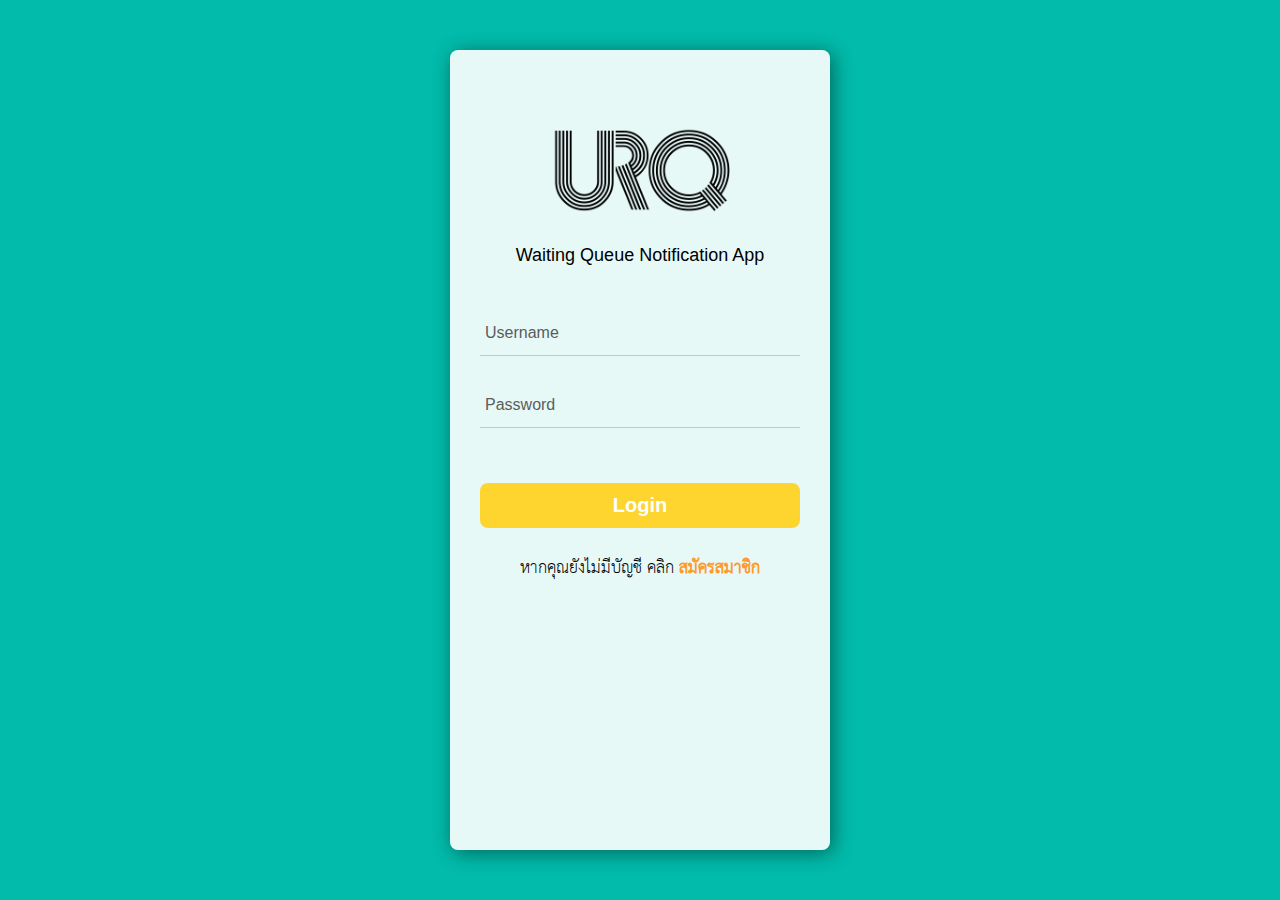
<file: index.html>
<!DOCTYPE html>
<html>

<head>
  <meta charset="UTF-8">
  <link rel="stylesheet" href="src/css/login.css" />
  <title>Welcomt to UrQ</title>
</head>

<body>
  <div class="container">
    <div class="login">
      <div class="logo">
        <img id="logo" src="src/images/logo.png" alt='logo' />
        <p id="subhead">Waiting Queue Notification App </p>
      </div>
      <div class="login-form">
        <form action="" method="">
          <div id="form-login-username" class="form-group">
            <input type="text" required="required" />
            <span class="highlight"></span>
            <span class="bar"></span>
            <label>Username</label>
          </div>
          <div id="form-login-password" class="form-group">
            <input type="password" required="required"/><span class="highlight"></span><span class="bar"></span>
            <label>Password</label>
          </div>
          <div>
            <button class="btn_login" type="submit" alt="log_in" >Login</button>
          </div>
          <div class="go-register">
            <p>หากคุณยังไม่มีบัญชี คลิก 
              <a href="pages/register.html" class="link-register"  >
                  <strong>สมัครสมาชิก</strong>
              </a></p>
          </div>
        </form>
      </div> 
    </div>
  </div>
</body>

</html>
</file>
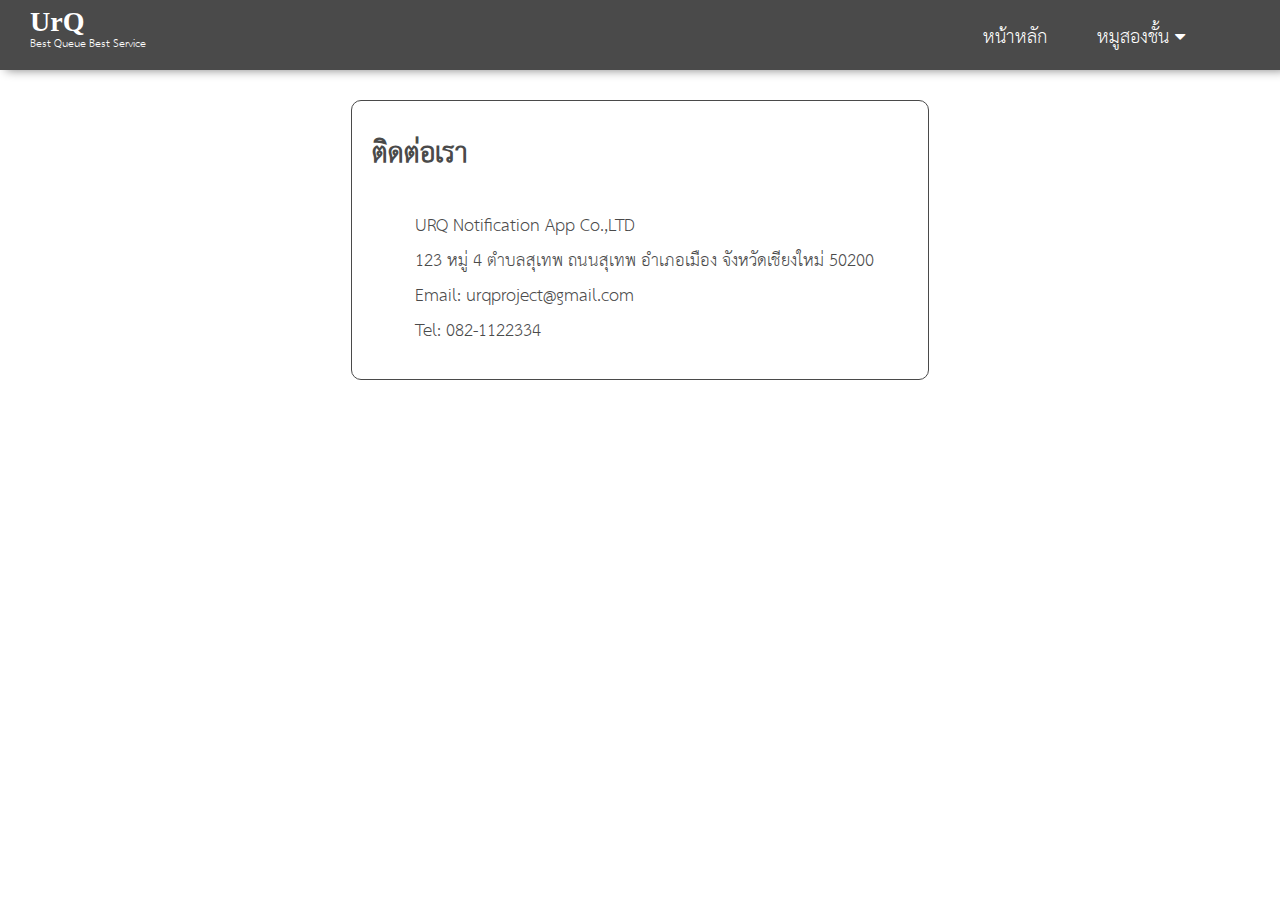
<file: pages/contact.html>
<!DOCTYPE html>
<html>

<head>
    <meta charset="UTF-8">
    <link href="../src/css/nav.css" rel="stylesheet" type="text/css" media="all">
    <link href="../src/css/contact.css" rel="stylesheet" type="text/css" media="all">
    <link rel="stylesheet" href="https://cdnjs.cloudflare.com/ajax/libs/font-awesome/4.7.0/css/font-awesome.min.css">
    <title>ติดต่อเรา</title>
</head>

<body>

    <div class="row1">
        <div class="header_left">
            <h1>UrQ</h1>
            <p>Best Queue Best Service
            </p>
        </div>
        <div class="header_right">
            <ul id="menu">
                <li>
                    <a href="./home.html">หน้าหลัก</a>
                </li>
                <li>
                    <a href="#">หมูสองชั้น
                        <i class="fa fa-caret-down"></i>
                    </a>
                    <ul class="sub-link">
                        <li>
                            <a href="./profile.html">โปรไฟล์</a>
                        </li>
                        <li>
                            <a href="./reserve.html">จองออนไลน์</a>
                        </li>
                        <li>
                            <a href="#">ติดต่อเรา</a>
                        </li>
                        <li>
                            <a href="../index.html">ออกจากระบบ</a>
                        </li>
                    </ul>
                </li>
            </ul>
        </div>
    </div>
    <div class="content">
        <div id="contact">
            <h1>
                <strong>ติดต่อเรา</strong>
            </h1>
        </div>
        <div class="detail">
            <label>URQ Notification App Co.,LTD</label><br />
            <label>123 หมู่ 4 ตำบลสุเทพ ถนนสุเทพ อำเภอเมือง จังหวัดเชียงใหม่ 50200</label><br/>
            <label>Email: urqproject@gmail.com</label><br/>
            <label>Tel: 082-1122334</label>
        </div>

    </div>
    
</body>

</html>
</file>
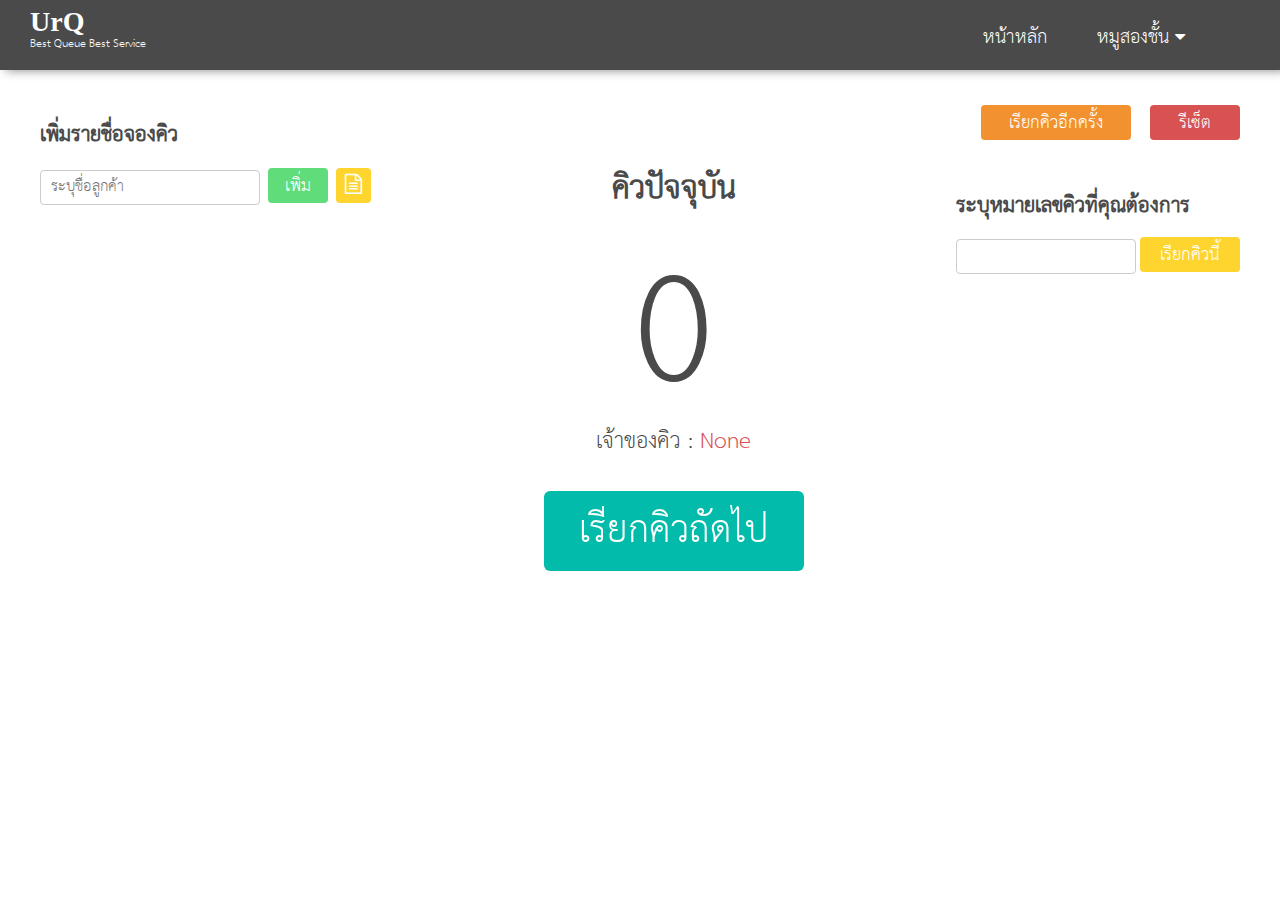
<file: pages/home.html>
<!DOCTYPE html>
<html lang="en">

<head>
    <meta charset="UTF-8">
    <link href="../src/css/home.css" rel="stylesheet" type="text/css" media="all">
    <link href="../src/css/nav.css" rel="stylesheet" type="text/css" media="all">
    <link rel="stylesheet" href="https://cdnjs.cloudflare.com/ajax/libs/font-awesome/4.7.0/css/font-awesome.min.css">
    <script src="../src/scripts/home.js"></script>
    <title>หน้าหลัก</title>
</head>

<body>
    <div class="row1">
        <div class="header_left">
            <h1>UrQ</h1>
            <p>Best Queue Best Service
            </p>
        </div>
        <div class="header_right">
            <ul id="menu">
                <li>
                    <a href="home.html">หน้าหลัก</a>
                </li>
                <li>
                    <a href="#">หมูสองชั้น
                        <i class="fa fa-caret-down"></i>
                    </a>
                    <ul class="sub-link">
                        <li>
                            <a href="./profile.html">โปรไฟล์</a>
                        </li>
                        <li>
                            <a href="#">จองออนไลน์</a>
                        </li>
                        <li>
                            <a href="#">ติดต่อเรา</a>
                        </li>
                        <li>
                            <a href="../index.html">ออกจากระบบ</a>
                        </li>
                    </ul>
                </li>
            </ul>
        </div>
    </div>
    <div class="content">
        <div>
            <div class="add_name">
                <table>
                    <tr>
                        <h2>เพิ่มรายชื่อจองคิว</h2>
                    </tr>
                    <tr>
                        <input type="text" placeholder="ระบุชื่อลูกค้า" id="cust_name" required/>
                        <button class="add-button" type="submit" onclick="actionSubmit()">เพิ่ม</button>
                        <button class="show-list">
                            <i class="fa fa-file-text-o" aria-hidden="true"></i>
                        </button>
                    </tr>
                </table>
                <div id="empty_name">
                    <label>
                        <i class="fa fa-exclamation-triangle" aria-hidden="true"></i>&nbsp;กรุณาระบุชื่อผู้จอง</label>
                </div>
                <div class="list-q" id="list-q">
                    <div id="each_list">
                        <label>คิว: </label>
                        <label id="q_num">0</label>
                        <label id="name_cust">None</label>
                        <label>Pin: </label>
                        <label id="rand_pin">0000</label>
                    </div>
                </div>
            </div>
        </div>
        <div class="next-q">
            <h1>คิวปัจจุบัน</h1>
            <label id="num_q">0</label>
            <div class="name_cust">
                <label id="own_q">เจ้าของคิว : </label>
                <label id="n_cust">None</label>
            </div>
            <div class="call-next-btn">
                <button id="next_btn" onclick="next()">เรียกคิวถัดไป</button>
            </div>
        </div>
        <div class="call-q">
            <div class="call_q">
                <button class="recall_btn">เรียกคิวอีกครั้ง</button>
                <button class="reset_btn">รีเซ็ต</button>
            </div>
            <br/>
            <br/>
            <div class="call-fill">
                <h2>ระบุหมายเลขคิวที่คุณต้องการ</h2>
                <div class="call_q_fill">
                    <input type="number" id="cust_num" required/>
                    <button class="call_btn" type="submit" onclick="call_q()">เรียกคิวนี้</button>
                </div>
                <div id="empty_num">
                    <label id="empty_q"></label>
                </div>
                <div class="show_call" id="show_call">
                    <div id="each_call">
                        <label>คิวที่: </label>
                        <label id="call_num">0</label>
                        <label id="na_cust">None</label>
                    </div>
                    <button class="recall_b">เรียกซ้ำ</button>
                    <button class="cancle_b" onclick="cancel()"><strong>X</strong></button>
                </div>
            </div>
            
        </div>
    </div>
</body>

</html>
</file>
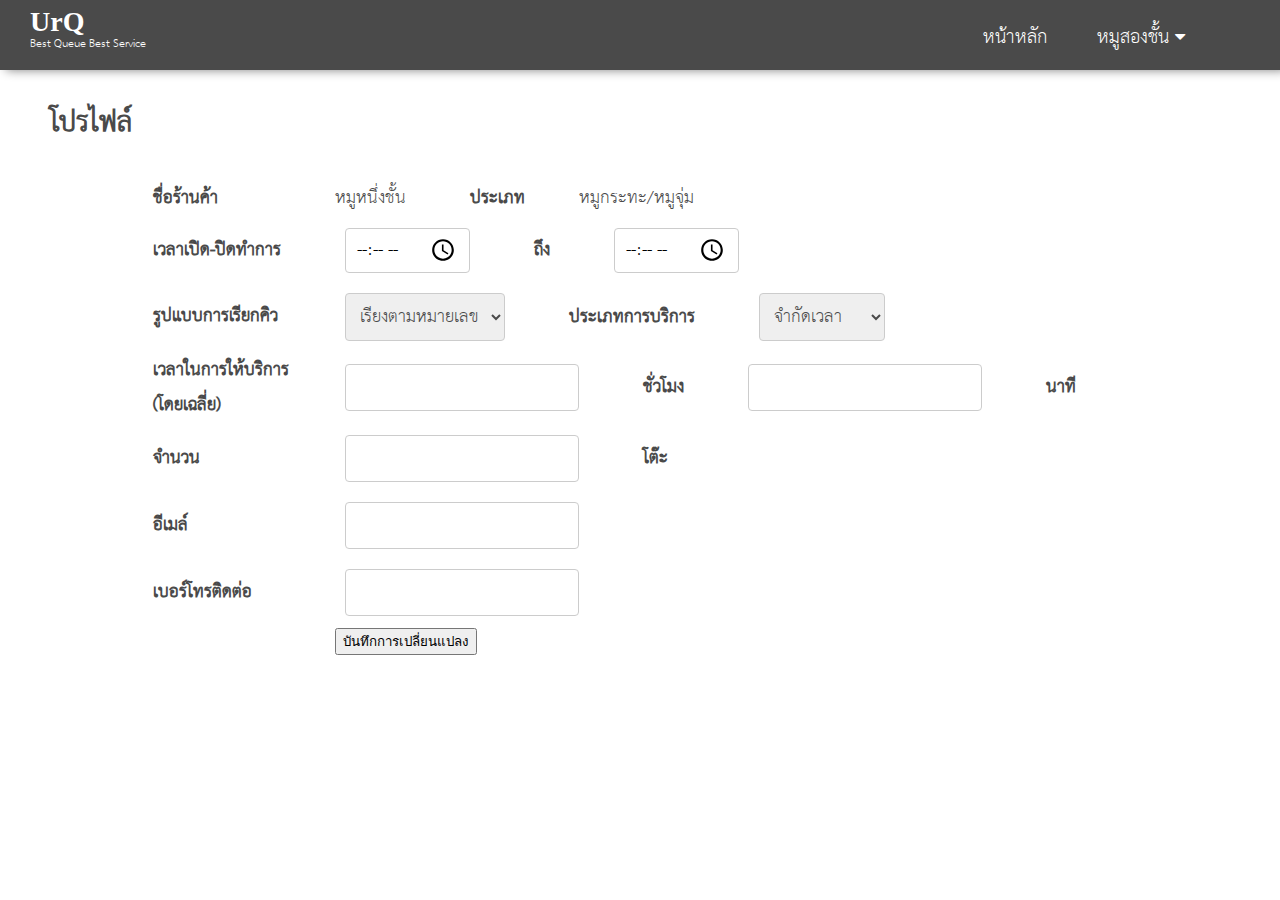
<file: pages/profile.html>
<!DOCTYPE html>
<html>

<head>
    <meta charset="UTF-8">
    <link href="../src/css/nav.css" rel="stylesheet" type="text/css" media="all">
    <link href="../src/css/profile.css" rel="stylesheet" type="text/css" media="all">
    <link rel="stylesheet" href="https://cdnjs.cloudflare.com/ajax/libs/font-awesome/4.7.0/css/font-awesome.min.css">
    <script src="../src/scripts/profile.js"></script>
    <title>โปรไฟล์</title>
</head>

<body>
    <div class="row1">
        <div class="header_left">
            <h1>UrQ</h1>
            <p>Best Queue Best Service
            </p>
        </div>
        <div class="header_right">
            <ul id="menu">
                <li>
                    <a href="home.html">หน้าหลัก</a>
                </li>
                <li>
                    <a href="#">หมูสองชั้น
                        <i class="fa fa-caret-down"></i>
                    </a>
                    <ul class="sub-link">
                        <li>
                            <a href="#">โปรไฟล์</a>
                        </li>
                        <li>
                            <a href="#">จองออนไลน์</a>
                        </li>
                        <li>
                            <a href="#">ติดต่อเรา</a>
                        </li>
                        <li>
                            <a href="../index.html">ออกจากระบบ</a>
                        </li>
                    </ul>
                </li>
            </ul>
        </div>
    </div>
    <div class="content">
        <div id="profile">
            <h1>
                <strong>โปรไฟล์</strong>
            </h1>
        </div>
        <form id="edit_pf" method='put'>
            <div class="edit_profile">
                <table class="ed_profile">
                    <tr>
                        <td class="col1">
                            <label class="bold">ชื่อร้านค้า</label>
                        </td>
                        <td class="col11">
                            <label id="name_store">หมูหนึ่งชั้น</label>
                            <label class="bold col2">ประเภท</label>
                            <label id="store_type">หมูกระทะ/หมูจุ่ม</label>
                        </td>
                    </tr>
                    <tr>
                        <td class="col1">
                            <label class="bold">เวลาเปิด-ปิดทำการ</label>
                        </td>
                        <td class="col11">
                            <input type="time" id="open_time" />
                            <label class="bold col2">ถึง</label>
                            <input type="time" id="close_time" />
                        </td>
                    </tr>
                    <tr>
                        <td class="col1">
                            <label class="bold">รูปแบบการเรียกคิว</label>
                        </td>
                        <td class="col11">
                            <select class="queue_type" id="q_type" onchange="disable_select()">
                                <option value="0">เรียงตามหมายเลข</option>
                                <option value="1">กำหนดเลขเองได้</option>
                            </select>
                            <label class="bold col2">ประเภทการบริการ</label>
                            <select class="service_type" id="s_type">
                                <option value="0">จำกัดเวลา</option>
                                <option value="1">ไม่จำกัดเวลา</option>
                            </select>
                        </td>
                    </tr>
                    <tr>
                        <td class="col1">
                            <label class="bold">เวลาในการให้บริการ
                                <br />(โดยเฉลี่ย)</label>
                        </td>
                        <td class="col11">
                            <input type="number" min="0" id="้hour_service_time" />
                            <label class="bold col2">ชั่วโมง</label>
                            <input type="number" min="0" id="min_service_time" />
                            <label class="bold col2">นาที</label>
                        </td>
                    </tr>
                    <tr>
                        <td class="col1">
                            <label class="bold">จำนวน</label>
                        </td>
                        <td class="col11">
                            <input type="number" min="1" id="num_server" />
                            <label class="bold col2" id="person">โต๊ะ</label>
                        </td>
                    </tr>
                    <tr>
                        <td class="col1">
                            <label class="bold">อีเมล์</label>
                        </td>
                        <td class="col11">
                            <input type="email" id="email" pattern="/^[a-zA-Z0-9.!#$%&’*+/=?^_`{|}~-]+@[a-zA-Z0-9-]+(?:\.[a-zA-Z0-9-]+)*$/" />

                        </td>
                    </tr>
                    <tr>
                        <td class="col1">
                            <label class="bold">เบอร์โทรติดต่อ</label>

                        </td>
                        <td class="col11">
                            <input type="tel" id="phone" pattern="[0-9]{10}" />
                        </td>
                    </tr>
                    <tr>
                        <td></td>
                        <td class="col11">
                                <div class="save_edit">
                                        <button class="button" >บันทึกการเปลี่ยนแปลง</button>
                                      </div>
                        </td>
                    </tr>
                </table>
            </div>
            
        </form>
    </div>
</body>
</html>
</file>
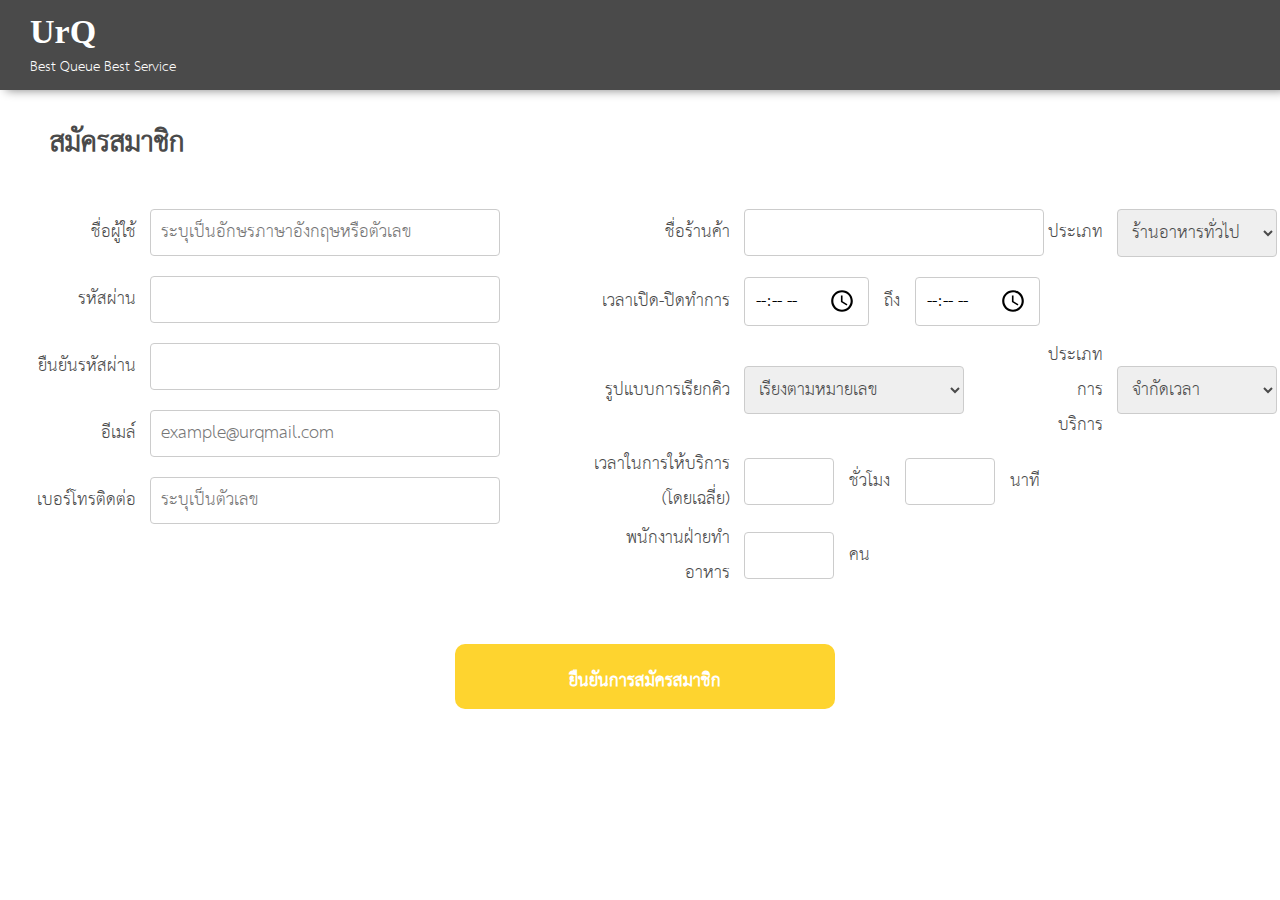
<file: pages/register.html>
<!DOCTYPE html>
<html>

<head>
  <meta charset="UTF-8">
  <link href="../src/css/register.css" rel="stylesheet" type="text/css" media="all">
  <script src="../src/scripts/register.js"></script>
</body>
  <title>ลงทะเบียน UrQ</title>
</head>
<body>
  <div class="row1">
    <div class="header_left">
      <h1>UrQ</h1>
      <p>Best Queue Best Service
      </p>
    </div>
  </div>
  <div class="content">
    <div id="apply">
      <h1>
        <strong>สมัครสมาชิก</strong>
      </h1>
    </div>
    <form id="post_regis" method='post'>
      <div class="col-left">
        <table id="input-left">
          <tr>
            <td class="label">
              <label>ชื่อผู้ใช้</label>
            </td>
            <td class="input">
              <input type="text" placeholder="ระบุเป็นอักษรภาษาอังกฤษหรือตัวเลข" id="username" pattern="[a-zA-Z0-9]+" />
            </td>
          </tr>
          <tr>
            <td class="label">
              <label>รหัสผ่าน</label>
            </td>
            <td class="input">
              <input type="password" id="password" />
            </td>
          </tr>
          <tr>
            <td class="label">
              <label>ยืนยันรหัสผ่าน</label>
            </td>
            <td class="input">
              <input type="password" id="re-password" />
            </td>
          </tr>
          <tr>
            <td class="label">
              <label>อีเมล์</label>
            </td>
            <td class="input">
              <input type="email" id="email" pattern="/^[a-zA-Z0-9.!#$%&’*+/=?^_`{|}~-]+@[a-zA-Z0-9-]+(?:\.[a-zA-Z0-9-]+)*$/" placeholder="example@urqmail.com"/>
            </td>
          </tr>
          <tr>
            <td class="label">
              <label>เบอร์โทรติดต่อ</label>
            </td>
            <td class="input">
              <input type="tel" id="phone" placeholder="ระบุเป็นตัวเลข" pattern="[0-9]{10}"/>
            </td>
          </tr>
        </table>
      </div>
      <div class="col-right">
        <table id="input-right">
          <tr>
            <td class="label">
              <label>ชื่อร้านค้า</label>
            </td>
            <td class="input">
              <input type="text" id="name_store" />
            </td>
            <td class="col-3"><label>ประเภท</label></td>
            <td>     
                <select class="food_type" id="f_type" onchange="click_shabu_buffet()">
                    <option value="0">ร้านอาหารทั่วไป</option>
                    <option value="1">เครื่องดื่ม/คาเฟ่</option>
                    <option value="2">หมูกระทะ/หมูจุ่ม</option>
                    <option value="3">บุฟเฟ่ต์</option>
                  </select>
            </td>
          </tr>
          <tr>
            <td class="label">
              <label>เวลาเปิด-ปิดทำการ</label>
            </td>
            <td class="input">
              <input type="time" id="open_time" />
              <label class="label2">ถึง</label>
              <input type="time" id="close_time" />
            </td>
          </tr>
          <tr>
            <td class="label">
              <label>รูปแบบการเรียกคิว</label>
            </td>
            <td>
              <select class="queue_type" id="q_type" onchange="disable_select()">
                  <option value="0">เรียงตามหมายเลข</option>
                  <option value="1">กำหนดเลขเองได้</option>
                </select>
                
            </td>
            <td class="col-3">
                <label>ประเภทการบริการ</label>
            </td>
            <td> 
                <select class="service_type" id="s_type">
                    <option value="0">จำกัดเวลา</option>
                    <option value="1">ไม่จำกัดเวลา</option>
                  </select>
            </td>
          </tr>
          <tr>
            <td class="label">
              <label>เวลาในการให้บริการ
                <br />(โดยเฉลี่ย)</label>
            </td>
            <td class="fill_num">
              <input type="number" min="0" id="้hour_service_time" />
              <label class="label2">ชั่วโมง</label>
              <input type="number" min="0" id="min_service_time" />
              <label class="label2">นาที</label>
            </td>
          </tr>
          <tr>
            <td class="label">
              <label id="num_s">พนักงานฝ่ายทำอาหาร</label>
            </td>
            <td class="fill_num">
              <input type="number" min="1" id="num_server" />
              <label class="label2" id="person">คน</label>
            </td>
          </tr>
        </table>
      </div>
      <div class="btn_regis">
        <input class="button" type="submit" value="ยืนยันการสมัครสมาชิก"/>
      </div>
    </form>
    
  </div>
  
</html>
</file>
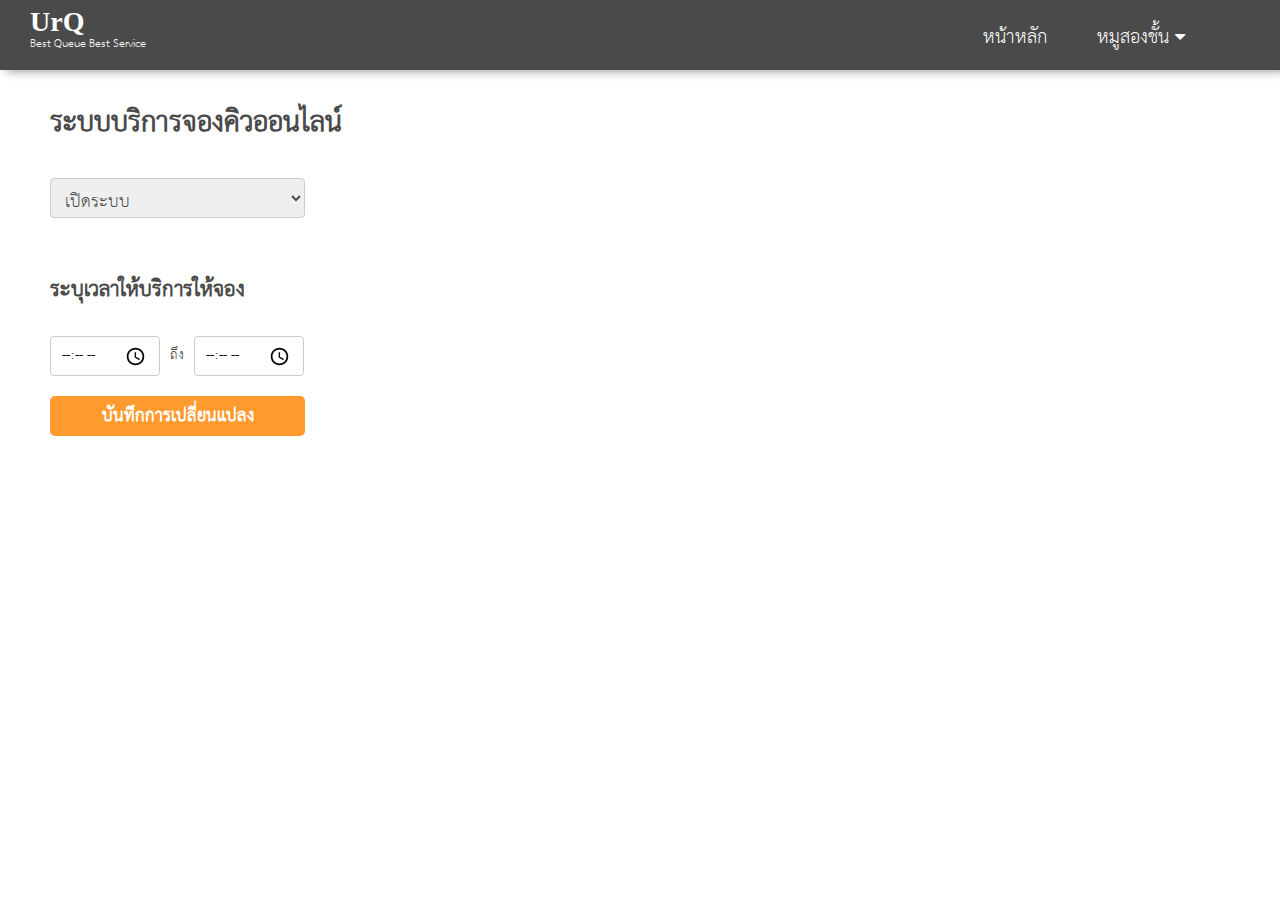
<file: pages/reserve.html>
<!DOCTYPE html>
<html>

<head>
    <meta charset="UTF-8">
    <link href="../src/css/nav.css" rel="stylesheet" type="text/css" media="all">
    <link href="../src/css/reserve.css" rel="stylesheet" type="text/css" media="all">
    <link rel="stylesheet" href="https://cdnjs.cloudflare.com/ajax/libs/font-awesome/4.7.0/css/font-awesome.min.css">
    <script src="../src/scripts/reserve_time.js"></script>
    <title>จองคิวออนไลน์</title>
</head>

<body>

    <div class="row1">
        <div class="header_left">
            <h1>UrQ</h1>
            <p>Best Queue Best Service
            </p>
        </div>
        <div class="header_right">
            <ul id="menu">
                <li>
                    <a href="./home.html">หน้าหลัก</a>
                </li>
                <li>
                    <a href="#">หมูสองชั้น
                        <i class="fa fa-caret-down"></i>
                    </a>
                    <ul class="sub-link">
                        <li>
                            <a href="./profile.html">โปรไฟล์</a>
                        </li>
                        <li>
                            <a href="./reserve.html">จองออนไลน์</a>
                        </li>
                        <li>
                            <a href="#">ติดต่อเรา</a>
                        </li>
                        <li>
                            <a href="../index.html">ออกจากระบบ</a>
                        </li>
                    </ul>
                </li>
            </ul>
        </div>
    </div>
    <div class="content">
        <div id="reserve">
            <h1>
                <strong>ระบบบริการจองคิวออนไลน์</strong>
            </h1>
        </div>
        <div class="left">
            <form id="edit_pf" method='put'>
                <div>
                    <select class="op-cl-reserve" id="op-cl-reserve" onchange="select()">
                        <option value="0">เปิดระบบ</option>
                        <option value="1">ปิดระบบ</option>
                    </select>
                </div>
                <div class="reserve-time" id="reserve-time">
                    <table>
                        <tr>
                            <br />
                            <h2>ระบุเวลาให้บริการให้จอง</h2>
                        </tr>
                        <tr>
                            <input type="time" id="open_time" />
                            <label class="label2">ถึง</label>
                            <input type="time" id="close_time" />
                        </tr>
                        <tr>
                            <div class="save_reserve">
                                <button class="button">บันทึกการเปลี่ยนแปลง</button>
                            </div>
                        </tr>
                    </table>

                </div>

            </form>
        </div>

    </div>
</body>

</html>
</file>
<file: src/css/login.css>
@font-face {
	font-family: defaultFont;
	src: url("../fonts/THSarabunNew.ttf");
}
body {
  width: 100%;
  height: 100%;
  margin: 0 auto;
  padding: 0;
  background-color: #02bbaa !important;
  font-family: defaultFont;
}

.container {
  width: 100%;
  height: 100%;
}

.login {
  max-width: 380px;
  min-height: 620px;
  background-color: rgba(255, 255, 255, 0.904);
  border-radius: 8px;
  position: absolute;
  top: 0;
  left: 0;
  right: 0;
  bottom: 0;
  margin: 50px auto;
  box-shadow: 3px 3px 20px rgba(0, 0, 0, 0.452);
}

.login #logo {
  width: 240px;
  height: 120px;
  margin: auto;
  margin-top: 60px;
  display: block;
}

.login #subhead {
  font-family: Arial, Helvetica, sans-serif;
  font-size: 18px;
  text-align: center;
  margin-top: 15px;
}

*,
:before,
:after {
  -webkit-box-sizing: border-box;
  box-sizing: border-box;
}

.form-group {
  position: relative;
  margin: 30px 0;
}

input {
  background: none;
  color: black;
  font-size: 18px;
  padding: 10px 10px 10px 5px;
  display: block;
  width: 320px;
  border: none;
  border-radius: 0;
  border-bottom: 1px solid #c6c6c6;
}

input:focus {
  outline: none;
}

input:focus~label,
input:valid~label {
  top: -14px;
  font-size: 14px;
  color: #02bbaa;
}

input:focus~.bar:before {
  width: 320px;
}

input[type="password"] {
  letter-spacing: 0.1em;
}

label {
  font-family: Arial, Helvetica, sans-serif;
  color: #5c5c5c;
  font-size: 16px;
  font-weight: normal;
  position: absolute;
  pointer-events: none;
  left: 5px;
  top: 10px;
  -webkit-transition: 300ms ease all;
  transition: 300ms ease all;
}

.bar {
  position: relative;
  display: block;
  width: 320px;
}

.bar:before {
  content: '';
  height: 2px;
  width: 0;
  bottom: 0px;
  position: absolute;
  background: #02bbaa;
  -webkit-transition: 300ms ease all;
  transition: 300ms ease all;
  left: 0%;
}

.login-form {
  display: flex;
  justify-content: center;
  align-items: center;
}

.btn_login {
  border-radius: 8px;
  width: 100%;
  height: 45px;
  font-size: 20px;
  background-color: #fed42f;
  border: none;
  color: white;
  text-decoration: none;
  display: inline-block;
  text-align: center;
  cursor: pointer;
  font-weight: bold;
  margin-top: 25px;
}
.btn_login:hover{
	background-color:#fece2f;
}
.go-register{
  font-size: 24px;
  text-align: center;
}
.link-register{
  text-decoration:none; 
   color:#FE9A2E;
}
</file>
<file: src/css/nav.css>
.row1 {
	color: #fff!important;
	background-color: #4a4a4a!important;
	height: 70px;
	width: 100%;
	box-shadow: 6px 0px 10px grey;
}
.header_left {
	float: left;
	margin-left: 1.5em;
	line-height: 0.2;
	justify-content: center;
}

.header_left h1 {
	font-family: Georgia, 'Times New Roman', Times, serif;
	font-size: 28px;
}

.header_left p {
	font-size: 16px;
}
.header_right {
	float: right;
	margin-right: 3.5em;
}

#menu {
    width: 100%;
    list-style: none; 
	
}

#menu li {
    float: left;
    padding: 0 0 10px 0;
    position: relative;
}

#menu a {
    float: left;
    height: 25px;
    padding: 0 25px;
    color: #ffffff;
	font-family: defaultFont;
	font-size: 27px;
    text-decoration: none;
}
#menu .sub-link{
    box-shadow: 0 2px 2px #c2c2c2;
}
#menu .sub-link:hover > a {
	color: #4a4a4a;
}

#menu li:hover > ul {
    display: block;
}

/* Sub-menu */
#menu ul {
    list-style: none;
    margin: 0;
    padding: 0;    
    display: none;
    position: absolute;
    top: 35px;
    left: 0;
    z-index: 99999;    
    background-color: #ffffff;   
   /* background-image: linear-gradient(#444, #111);    */
    -moz-border-radius: 5px;
	border-radius: 5px;
}

#menu ul li {
    float: none;
    margin: 0;
    padding: 0;
	display: block;  
	
}
#menu ul li:first-child a {
    border-radius: 5px 5px 0 0;
}
#menu ul li:last-child a {
    border-radius: 0 0 5px 5px;
}


#menu ul li:last-child { 
    box-shadow: none;    
}

#menu ul li a{
	color: #4a4a4a;
}
#menu ul a {    
    padding: 10px;
    height: auto;
    line-height: 1;
    display: block;
    white-space: nowrap;
    float: none;
    text-transform: none;
}

#menu ul a:hover {
    background-color: #f0f0f0;
}

#menu ul li:first-child a:hover:after {
    border-bottom-color: #f0f0f0; 
}


/* Clear floated elements */
#menu:after {
    visibility: hidden;
    display: block;
    font-size: 0;
    content: " ";
    clear: both;
    height: 0;
}
#menu ul li:first-child a:after {
    content: '';
    position: absolute;
    left: 55px;
    top: -8px;
    width: 0;
    height: 0;
    border-left: 5px solid transparent;
    border-right: 5px solid transparent;
    border-bottom: 8px solid #ffffff;
}
#menu i{
	font-size: 18px;
}
</file>
<file: src/css/contact.css>
@font-face {
	font-family: defaultFont;
	src: url("../fonts/THSarabunNew.ttf");
}

body {
	font-family: defaultFont;
	margin: 0 auto;
	padding: 0;
	font-size: 20px;
	color: #4a4a4a;
}
.content{
	width: 45%;
	margin: 30px auto;
	border: 1.5px solid #4a4a4a;
	border-radius: 10px;
}
#contact{
	margin-left: 20px;
}
.detail{
	margin-left: 2.5em;
	font-size: 25px;
	margin-bottom: 30px;
}
</file>
<file: src/css/home.css>
@font-face {
	font-family: defaultFont;
	src: url("../fonts/THSarabunNew.ttf");
}

body {
	font-family: defaultFont;
	margin: 0 auto;
	padding: 0;
	font-size: 20px;
	color: #4a4a4a;
}
.content{
	width: 100%;
	height: 100%;
	
}

input {
	padding: 5px 10px;
	margin: 8px 0;
	display: inline-block;
	border: 1px solid #ccc;
	border-radius: 4px;
	box-sizing: border-box;
	font-family: defaultFont;
	font-size: 22px;
}
input:focus {
	outline: none !important;
	border-color: #fed42f;
	box-shadow: 0 0 5px #fed42f;
}
#cust_name{
	width: 220px;
	height: 35px;
}
.add-button{
	font-family: defaultFont;
	width: 60px;
	height: 35px;
	background-color: #61dc7a;
	color: #FFFFFF;
	border: none;
	cursor: pointer;
	border-radius: 4px;
	font-size: 25px;
	text-align: center;
	margin: 8px;
}
.show-list{
	height: 35px;
	width: 35px;
	background: #fed42f;
	border: none;	
	border-radius: 4px;
	cursor: pointer;
	color: #FFFFFF;
	font-family: defaultFont;
	font-size: 25px;
	text-align: center;
}
.show-list i{
	font-size: 20px;
}

.add_name{
	float: left;
	width: 33%;
	line-height: 0;
	margin-left: 2em;
	margin-top: 2em;
	/*background: #d95252;*/
}
.next-q{
	float: left;
	width: 33%;
	margin: 3em 0;
	/*background: #61dc7a;*/
}
.next-q h1{
	font-size: 45px;
	text-align: center;
}
.call-q{
	float: right;
	width: 25%;
	margin-right: 2em;
	margin-top: 1.5em;
	/*background: #fed42f;*/
}
.call-q .call_q{
	
	float: right;
	
}
.reset_btn{
	font-family: defaultFont;
	width: 90px;
	height: 35px;
	background-color: #d95252;
	color: #FFFFFF;
	border: none;
	cursor: pointer;
	border-radius: 4px;
	font-size: 25px;
	text-align: center;
	margin-left: 15px;
	
}
.recall_btn{
	font-family: defaultFont;
	width: 150px;
	height: 35px;
	background-color: #f1912f;
	color: #FFFFFF;
	border: none;
	cursor: pointer;
	border-radius: 4px;
	font-size: 25px;
	text-align: center;
}

#num_q{
	line-height:0.8;
	font-size: 220px;
	text-align: center;
	display: block;
}
.name_cust{
	font-size: 32px;
	text-align: center;
	line-height: 1;
	
}
#n_cust{
	color: #d95252;
	
}
#next_btn{
	font-family: defaultFont;
	width: 260px;
	height: 80px;
	background-color: #02bbaa;
	color: #FFFFFF;
	border: none;
	cursor: pointer;
	border-radius: 6px;
	font-size: 55px;
	text-align: center;
	margin-top: 0.6em;
}
.call-next-btn{
	text-align: center;
}
#call-btn {
	float: right;
}
.call_btn{
	font-family: defaultFont;
	width: 100px;
	height: 35px;
	background-color: #fed42f;
	color: #FFFFFF;
	border: none;
	cursor: pointer;
	border-radius: 4px;
	font-size: 25px;
	text-align: center;
}
#cust_num{
	width: 180px;
	height: 35px;
}
.call-fill{
	float: right;
	margin-top: 20px;

}
.call-fill h2{
	line-height: 0;
}

#each_list{
	position: relative;
	width: 330px;
	height: 35px;
	border: 1px solid #ccc;
	font-size: 25px;
	text-align: center;
	top: 10px;
	display: none;
	border-radius: 5px;
	color: #4a4a4a;
}
#empty_name{
	margin-bottom: 20px;
	color: #d95252;
	display: none;
}
#empty_num{
	color: #d95252;
}
#each_call{
	width: 160px;
	padding: 0px 3px;
	border: 1px solid #ccc;
	font-size: 22px;
	text-align: center;
	border-radius: 5px;
	color: #4a4a4a;
	display: inline-block;
	margin-right: 3px;
}
.recall_b{
	font-family: defaultFont;
	width: 70px;
	height: 30px;
	background-color: #f1912f;
	color: #FFFFFF;
	border: none;
	cursor: pointer;
	border-radius: 4px;
	font-size: 22px;
	text-align: center;
}
.show_call{
	position: relative;
	top: 10px;
	display: none;
	margin-bottom: 10px;
}
.cancle_b{
	font-family: defaultFont;
	width: 35px;
	height: 30px;
	background-color: #d95252;
	color: #FFFFFF;
	border: none;
	cursor: pointer;
	border-radius: 4px;
	font-size: 22px;
	text-align: center;
}
</file>
<file: src/css/profile.css>
@font-face {
	font-family: defaultFont;
	src: url("../fonts/THSarabunNew.ttf");
}

body {
	font-family: defaultFont;
	margin: 0 auto;
	padding: 0;
	font-size: 20px;
	color: #4a4a4a;
}
#profile {
	margin-left: 2.5em;
}
label{
	font-size: 25px;
	
}
.bold{
	font-weight: bold;
	margin-right: 50px;
}
.col2{
	margin-left: 60px;
}
.edit_profile{
	margin-left: 150px;
}

input {
	padding: 5px 10px;
	margin: 8px 0;
	display: inline-block;
	border: 1px solid #ccc;
	border-radius: 4px;
	box-sizing: border-box;
	font-family: defaultFont;
	font-size: 25px;
	margin-left: 10px;
}

input:focus {
	outline: none !important;
	border-color: #fed42f;
	box-shadow: 0 0 5px #fed42f;
}
input[type=time] {
	width: 125px;
	height: 45px;
}
select {
	color: #4a4a4a;
	padding: 5px 10px;
	margin: 8px 0;
	display: inline-block;
	border: 1px solid #ccc;
	border-radius: 4px;
	box-sizing: border-box;
	font-family: defaultFont;
	font-size: 25px;
	margin-left: 10px;
}
select:focus {
	outline: none;
	border-color: #fed42f;
	box-shadow: 0 0 5px #fed42f;
}
option:checked {
	background-color: #ededed !important;
}
select:disabled{
	background: #f7f7f7;
	color: #a7a7a7;
}
</file>
<file: src/css/register.css>
@font-face {
	font-family: defaultFont;
	src: url("../fonts/THSarabunNew.ttf");
}

body {
	font-family: defaultFont;
	margin: 0 auto;
	padding: 0;
	font-size: 20px;
	color: #4a4a4a;
}

.row1 {
	color: #fff!important;
	background-color: #4a4a4a!important;
	height: 90px;
	width: 100%;
	box-shadow: 6px 0px 10px grey;
}

.header_left {
	float: left;
	margin-left: 1.5em;
	line-height: 0.5;
	justify-content: center;
}

.header_left h1 {
	font-family: Georgia, 'Times New Roman', Times, serif;
	font-size: 34px;
}

.header_left p {
	font-size: 20px;
}

#apply {
	margin-left: 2.5em;
}

.col-left {
	float: left;
	width: 40%;
	margin-left: 1em;
	font-size: 25px;
}

.col-right {
	float: right;
	width: 54%;
	font-size: 25px;
}

input {
	padding: 5px 10px;
	margin: 8px 0;
	display: inline-block;
	border: 1px solid #ccc;
	border-radius: 4px;
	box-sizing: border-box;
	font-family: defaultFont;
	font-size: 25px;
	margin-left: 10px;
}

input:focus {
	outline: none !important;
	border-color: #fed42f;
	box-shadow: 0 0 5px #fed42f;
}

.col-left input {
	width: 350px;
}

.col-left table {
	width: 100%;
}

.label {
	text-align: right;
}

#name_store {
	width: 300px;
}

.label2 {
	margin-left: 10px;
}

select {
	color: #4a4a4a;
	padding: 5px 10px;
	margin: 8px 0;
	display: inline-block;
	border: 1px solid #ccc;
	border-radius: 4px;
	box-sizing: border-box;
	font-family: defaultFont;
	font-size: 25px;
	margin-left: 10px;
}

select:focus {
	outline: none;
	border-color: #fed42f;
	box-shadow: 0 0 5px #fed42f;
}

option:checked {
	background-color: #ededed !important;
}

input[type=time] {
	width: 125px;
}
.queue_type{
	width: 220px;
}
.food_type{
	width: 160px;
	
}
.service_type{
	width: 160px;
}
.col-3{
	text-align: right;
}
.fill_num input{
	width: 90px;
}
.btn_regis{
	text-align: center;
	clear: both;
}
.button{
	border-radius: 10px;
	width: 380px;
	height: 65px;
	text-align: center;
	font-family: defaultFont;
	font-size: 25px;
	background-color:#fed42f; 
    border: none;
    color: white;
    padding: 20px;
    text-decoration: none;
    display: inline-block;
	cursor: pointer;
	margin-top: 50px;
	font-weight: bold;
}
.button:hover{
	background-color:#fece2f;
}
#input-right .label{
	width: 150px;
}
select:disabled{
	background: #f7f7f7;
	color: #a7a7a7;
}
</file>
<file: src/css/reserve.css>
@font-face {
	font-family: defaultFont;
	src: url("../fonts/THSarabunNew.ttf");
}

body {
	font-family: defaultFont;
	margin: 0 auto;
	padding: 0;
	font-size: 20px;
	color: #4a4a4a;
}
.content {
	margin-left: 2.5em;
	
}

select {
    
	color: #4a4a4a;
	padding: 5px 10px;
	display: inline-block;
	border: 1px solid #ccc;
	border-radius: 4px;
	box-sizing: border-box;
	font-family: defaultFont;
	font-size: 25px;
	width: 255px;
	height: 40px;
}

select:focus {
	outline: none;
	border-color: #fed42f;
	box-shadow: 0 0 5px #fed42f;
}

option:checked {
	background-color: #ededed !important;
}

select:disabled {
	background: #f7f7f7;
	color: #a7a7a7;
}
input {
	padding: 5px 10px;
	display: inline-block;
	border: 1px solid #ccc;
	border-radius: 4px;
	box-sizing: border-box;
	font-family: defaultFont;
	font-size: 20px;
}

input:focus {
	outline: none !important;
	border-color: #fed42f;
	box-shadow: 0 0 5px #fed42f;
}
input[type=time] {
	width: 110px;
	height: 40px;
}
.label2{
    margin: 10px;
}
.button{
	border-radius: 5px;
	width: 255px;
	height: 40px;
	text-align: center;
	font-family: defaultFont;
	font-size: 25px;
	background-color:#FE9A2E; 
    border: none;
    color: white; 
    text-decoration: none;
	cursor: pointer;
	margin-top: 20px;
	font-weight: bold;
}
.button:hover{
	background-color:rgb(253, 149, 38);
}
</file>
